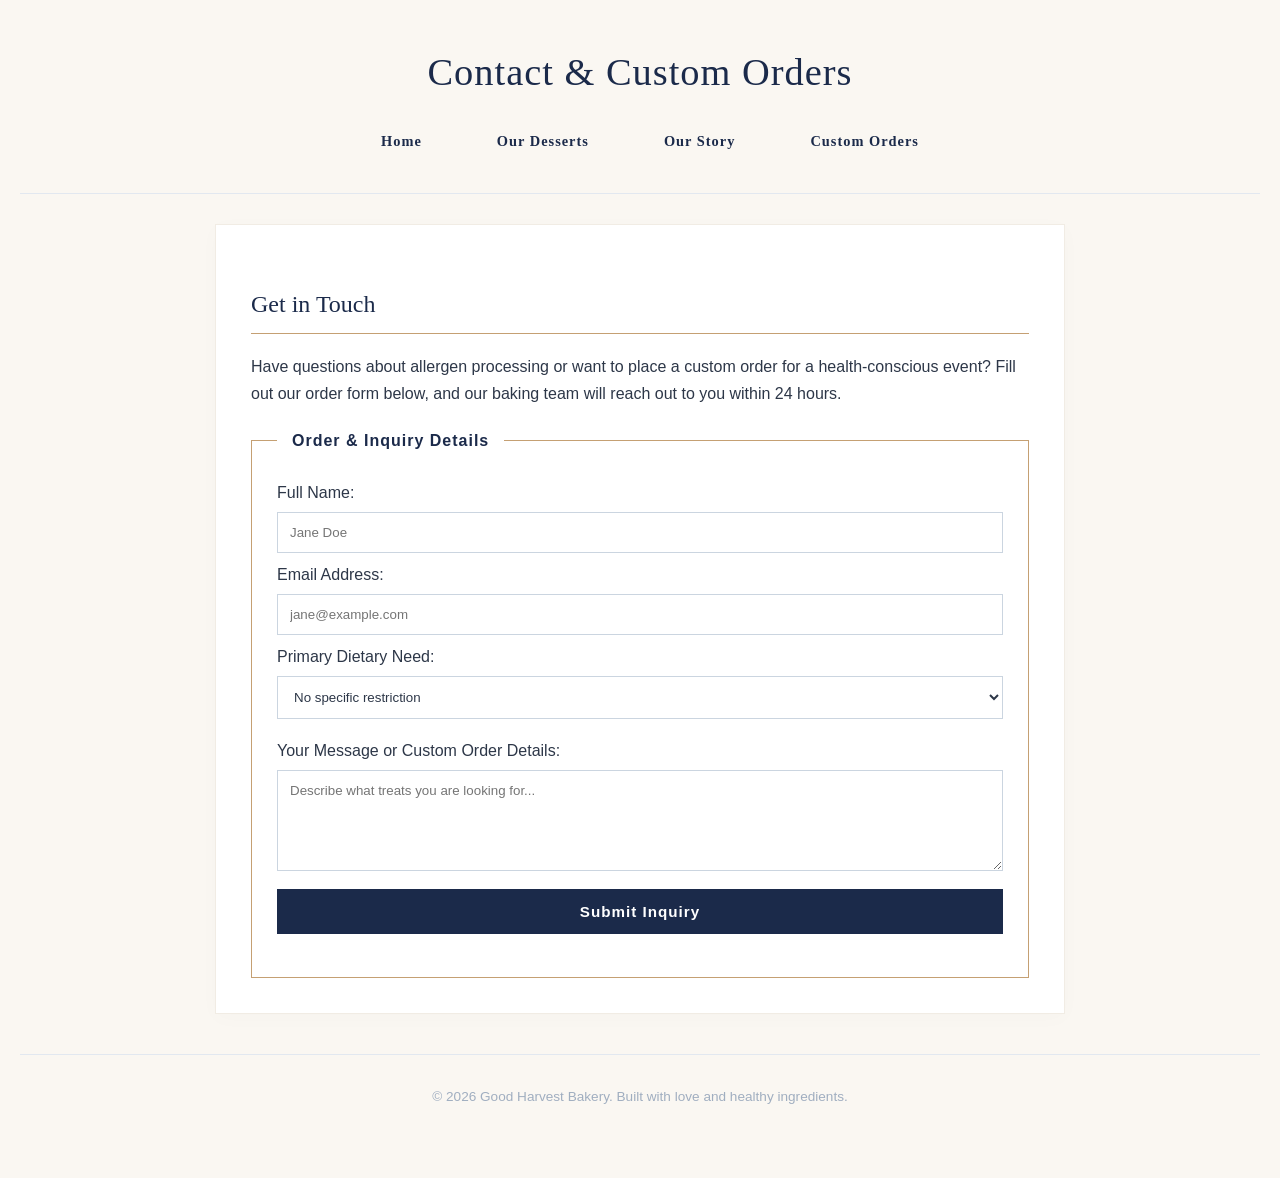
<file: contact.html>
<!DOCTYPE html>
<html lang="en">
<head>
    <meta charset="UTF-8">
    <meta name="viewport" content="width=device-width, initial-scale=1.0">
    <title>Custom Orders - Good Harvest Bakery</title>
    <link rel="stylesheet" href="style.css">
</head>
<body>
    <header>
        <h1>Contact & Custom Orders</h1>
        <nav>
            <ul>
                <li><a href="index.html">Home</a></li>
                <li><a href="products.html">Our Desserts</a></li>
                <li><a href="about.html">Our Story</a></li>
                <li><a href="contact.html">Custom Orders</a></li>
            </ul>
        </nav>
    </header>
    <main>
        <section>
            <h2>Get in Touch</h2>
            <p>Have questions about allergen processing or want to place a custom order for a health-conscious event? Fill out our order form below, and our baking team will reach out to you within 24 hours.</p>
            
            <form action="#" method="post">
                <fieldset>
                    <legend>Order & Inquiry Details</legend>
                    
                    <p>
                        <label for="full-name">Full Name:</label>
                        <input type="text" id="full-name" name="fullName" required placeholder="Jane Doe">
                    </p>
                    <span id="name-error" style="display: block; font-size: 13px; font-weight: bold; margin-top: -10px; margin-bottom: 15px;"></span>
                    <p>
                        <label for="email-address">Email Address:</label>
                        <input type="email" id="email-address" name="emailAddress" required placeholder="jane@example.com">
                    </p>
                    <span id="email-error" style="display: block; font-size: 13px; font-weight: bold; margin-top: -10px; margin-bottom: 15px;"></span>
                    
                    <p>
                        <label for="dietary-restriction">Primary Dietary Need:</label>
                        <select id="dietary-restriction" name="dietaryRestriction">
                            <option value="none">No specific restriction</option>
                            <option value="gluten-free">Gluten-Free Only</option>
                            <option value="vegan">Vegan / Plant-Based</option>
                            <option value="low-sugar">Low Sugar / Keto</option>
                        </select>
                    </p>
                    
                    <p>
                        <label for="message-content">Your Message or Custom Order Details:</label>
                        <textarea id="message-content" name="messageContent" rows="5" required placeholder="Describe what treats you are looking for..."></textarea>
                    </p>
                    
                    <p>
                        <button type="submit">Submit Inquiry</button>
                    </p>
                </fieldset>
            </form>
        </section>
    </main>
    <footer>
        <p>&copy; 2026 Good Harvest Bakery. Built with love and healthy ingredients.</p>
    </footer>
</body>
  <script>
document.addEventListener('DOMContentLoaded', () => {
    const orderForm = document.querySelector('form');
    if (!orderForm) return;

    orderForm.addEventListener('submit', function(event) {
        let isFormValid = true;
        
        // Ajustado para tu ID exacta "full-name"
        const nameField = document.getElementById('full-name');
        const nameError = document.getElementById('name-error');
        const emailField = document.getElementById('email');
        const emailError = document.getElementById('email-error');

        if (nameField) {
            if (nameField.value.trim() === "") {
                displayFieldError(nameField, nameError, "Please enter your name. This field cannot be left blank.");
                isFormValid = false;
            } else {
                clearFieldError(nameField, nameError);
            }
        }

        if (emailField) {
            const emailRegex = /^[^\s@]+@[^\s@]+\.[^\s@]+$/;
            if (!emailRegex.test(emailField.value.trim())) {
                displayFieldError(emailField, emailError, "Please provide a valid email address (e.g., name@example.com).");
                isFormValid = false;
            } else {
                clearFieldError(emailField, emailError);
            }
        }

        if (!isFormValid) {
            event.preventDefault(); 
        } else {
            alert("Thank you! Your custom order request has been validated and submitted successfully.");
        }
    });
});

function displayFieldError(inputElement, errorElement, message) {
    if (errorElement) {
        errorElement.textContent = message;
        errorElement.style.color = "#cc0000";
    }
    inputElement.style.borderColor = "#cc0000";
    inputElement.style.backgroundColor = "#fff0f0";
}

// Limpiar errores para corregir sin reiniciar el formulario
function clearFieldError(inputElement, errorElement) {
    if (errorElement) {
        errorElement.textContent = "";
    }
    inputElement.style.borderColor = "#ccc";
    inputElement.style.backgroundColor = "#fff";
}
</script>
</html>
</file>
<file: style.css>
/* ==========================================================================
   SISTEMA DE DISEÑO VISUAL - GOOD HARVEST BAKERY (HIGH-END MINIMALIST)
   Enfoque: Minimalismo Cálido, Lujo Moderno y Alta Legibilidad
   ========================================================================== */

:root {
    --color-primary: #1B2A4A;    /* Azul Marino Profundo (Sofisticación, estructura y lujo high-end) */
    --color-accent: #C5A073;     /* Crema Almendra / Oro Atenuado (Toque cálido artesanal premium) */
    --color-background: #FAF7F2; /* Blanco Lino Cálido (Fondo minimalista, suave y limpio) */
    --color-text: #2D3748;       /* Pizarra Oscuro (Texto principal de alta legibilidad y contraste) */
    --font-headers: Georgia, serif;
    --font-body: Helvetica, Arial, sans-serif;
}

* {
    box-sizing: border-box;
    margin: 0;
    padding: 0;
}

body {
    background-color: var(--color-background);
    color: var(--color-text);
    font-family: var(--font-body);
    font-size: 16px;
    line-height: 1.7;
    padding: 20px;
}

/* Tipografía Minimalista y Fuerte Jerarquía */
header, h1, h2, h3 {
    font-family: var(--font-headers);
    color: var(--color-primary);
    margin-bottom: 1.2rem;
    font-weight: 400; /* Estilo editorial limpio */
}

h1 { text-align: center; font-size: 2.4rem; letter-spacing: 1px; }
h2 { font-size: 1.5rem; border-bottom: 1px solid var(--color-accent); padding-bottom: 8px; margin-top: 1.5rem; }
h3 { font-size: 1.2rem; margin-top: 1.2rem; color: var(--color-primary); }

/* Contenedores Limpios y Espaciados (Minimalismo) */
header {
    background: transparent; /* Remueve cajas pesadas para un look más limpio */
    padding: 20px 0;
    margin-bottom: 30px;
    border-bottom: 1px solid #E2E8F0;
}

header p {
    text-align: center;
    color: #718096;
    font-style: italic;
    font-size: 0.95rem;
    margin-bottom: 20px;
}

nav ul {
    list-style: none;
    display: flex;
    flex-direction: column;
    gap: 12px;
}

nav a {
    display: block;
    text-align: center;
    color: var(--color-primary);
    text-decoration: none;
    padding: 10px;
    border-radius: 0px; /* Bordes rectos para estética high-end */
    font-weight: bold;
    letter-spacing: 1px;
    font-size: 0.9rem;
    border: 1px solid var(--color-primary);
    transition: all 0.3s ease;
}

nav a:hover {
    background: var(--color-primary);
    color: #ffffff;
}

main { max-width: 850px; margin: 0 auto; }
section { background: #ffffff; padding: 35px; border-radius: 0px; margin-bottom: 25px; box-shadow: 0 4px 20px rgba(0,0,0,0.02); border: 1px solid #F1ECE4; }
p { margin-bottom: 1.2rem; }
li { margin-left: 20px; margin-bottom: 12px; }
img, audio { width: 100%; max-width: 100%; margin-top: 20px; filter: grayscale(10%) dashed; }

/* Figuras de Catálogo de Lujo */
figure { background: #FAF7F2; padding: 20px; border: 1px solid #E2E8F0; }
figcaption { font-size: 0.88rem; text-align: center; font-style: italic; margin-top: 8px; color: #4A5568; }

/* Formularios de Alta Gama */
fieldset { border: 1px solid var(--color-accent); padding: 25px; }
legend { padding: 0 15px; font-weight: bold; color: var(--color-primary); letter-spacing: 1px; }
form p { display: flex; flex-direction: column; gap: 6px; margin-bottom: 18px; }
input, select, textarea { width: 100%; padding: 12px; border: 1px solid #CBD5E0; background: #ffffff; color: var(--color-text); font-family: var(--font-body); }
input:focus, select:focus, textarea:focus { outline: none; border-color: var(--color-primary); }

button { background: var(--color-primary); color: #ffffff; border: none; padding: 14px; font-size: 0.95rem; cursor: pointer; width: 100%; font-weight: bold; letter-spacing: 1px; transition: background 0.2s ease; }
button:hover { background: var(--color-accent); color: var(--color-primary); }

footer { text-align: center; color: #A0AEC0; margin-top: 40px; padding: 30px; font-size: 0.85rem; border-top: 1px solid #E2E8F0; }

/* Ajustes Responsives para Pantallas Grandes */
@media (min-width: 768px) {
    nav ul { flex-direction: row; justify-content: center; gap: 25px; }
    nav a { border: none; padding: 5px 15px; border-bottom: 2px solid transparent; }
    nav a:hover { background: transparent; color: var(--color-accent); border-bottom: 2px solid var(--color-accent); }
    button { width: auto; padding: 14px 40px; }
}
</file>
